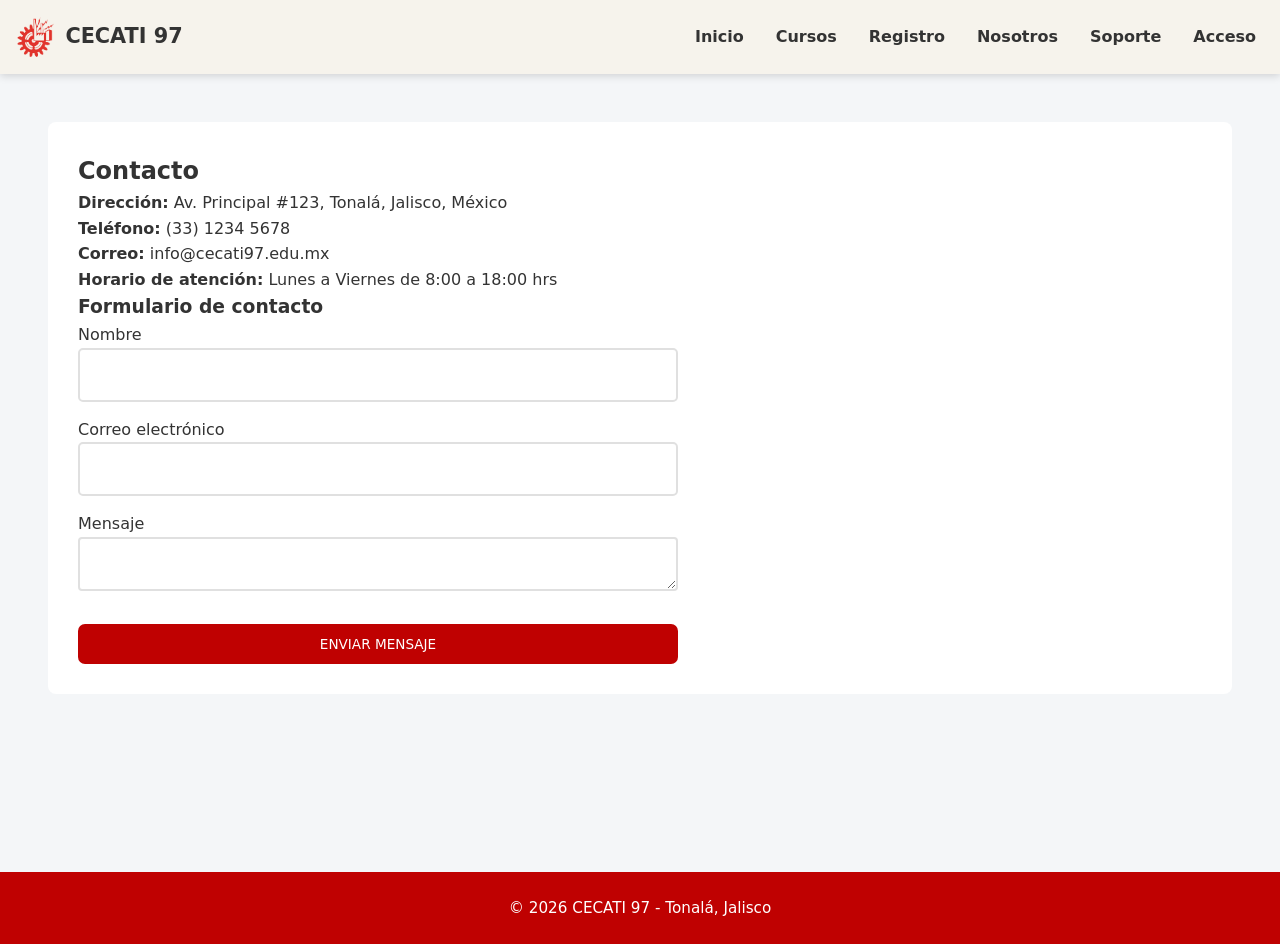
<file: contacto.html>
<!doctype html>
<html lang="es">
<head>
    <meta charset="UTF-8">
    <meta name="viewport" content="width=device-width, initial-scale=1.0">
    <title>CECATI 97 - Contacto</title>
    <link rel="stylesheet" href="css/estilos.css">
</head>
<body>
    <header>
        <div class="nav-container">
            <div class="nav-logo">
                <img src="imagenes/logo-cecati.png" alt="CECATI 97 logo">
                <span>CECATI 97</span>
            </div>
            <nav>
                <ul class="nav-links">
                    <li><a href="index.html">Inicio</a></li>
                    <li><a href="cursos.html">Cursos</a></li>
                    <li><a href="registro.html">Registro</a></li>
                    <li><a href="nosotros.html">Nosotros</a></li>
                    <li class="dropdown">
                        <a href="#">Soporte</a>
                        <div class="dropdown-content">
                            <a href="preguntas-frecuentes.html">Preguntas frecuentes</a>
                            <a href="contacto.html">Contacto</a>
                        </div>
                    </li>
                    <li><a href="login.html">Acceso</a></li>
                </ul>
            </nav>
        </div>
    </header>

    <main>
        <section style="background-color: white; padding: 30px; border-radius: 8px;">
            <h2>Contacto</h2>
            <p><strong>Dirección:</strong> Av. Principal #123, Tonalá, Jalisco, México</p>
            <p><strong>Teléfono:</strong> (33) 1234 5678</p>
            <p><strong>Correo:</strong> info@cecati97.edu.mx</p>
            <p><strong>Horario de atención:</strong> Lunes a Viernes de 8:00 a 18:00 hrs</p>

            <h3>Formulario de contacto</h3>
            <form id="form-contacto" style="max-width: 600px;">
                <div class="grupo-formulario">
                    <label for="contacto-nombre">Nombre</label>
                    <input type="text" id="contacto-nombre" name="nombre" required>
                </div>
                <div class="grupo-formulario">
                    <label for="contacto-email">Correo electrónico</label>
                    <input type="email" id="contacto-email" name="email" required>
                </div>
                <div class="grupo-formulario">
                    <label for="contacto-mensaje">Mensaje</label>
                    <textarea id="contacto-mensaje" name="mensaje" rows="5" style="width:100%; padding:10px; border:2px solid #e0e0e0; border-radius:4px;" required></textarea>
                </div>
                <button type="submit" class="btn">ENVIAR MENSAJE</button>
            </form>
        </section>
    </main>

    <footer>
        <p>© 2026 CECATI 97 - Tonalá, Jalisco</p>
    </footer>

    <script>
        // Manejo básico del formulario de contacto (solo simulación)
        document.getElementById('form-contacto')?.addEventListener('submit', function(e) {
            e.preventDefault();
            alert('Mensaje enviado. Nos pondremos en contacto pronto.');
            this.reset();
        });
    </script>
</body>
</html>
</file>
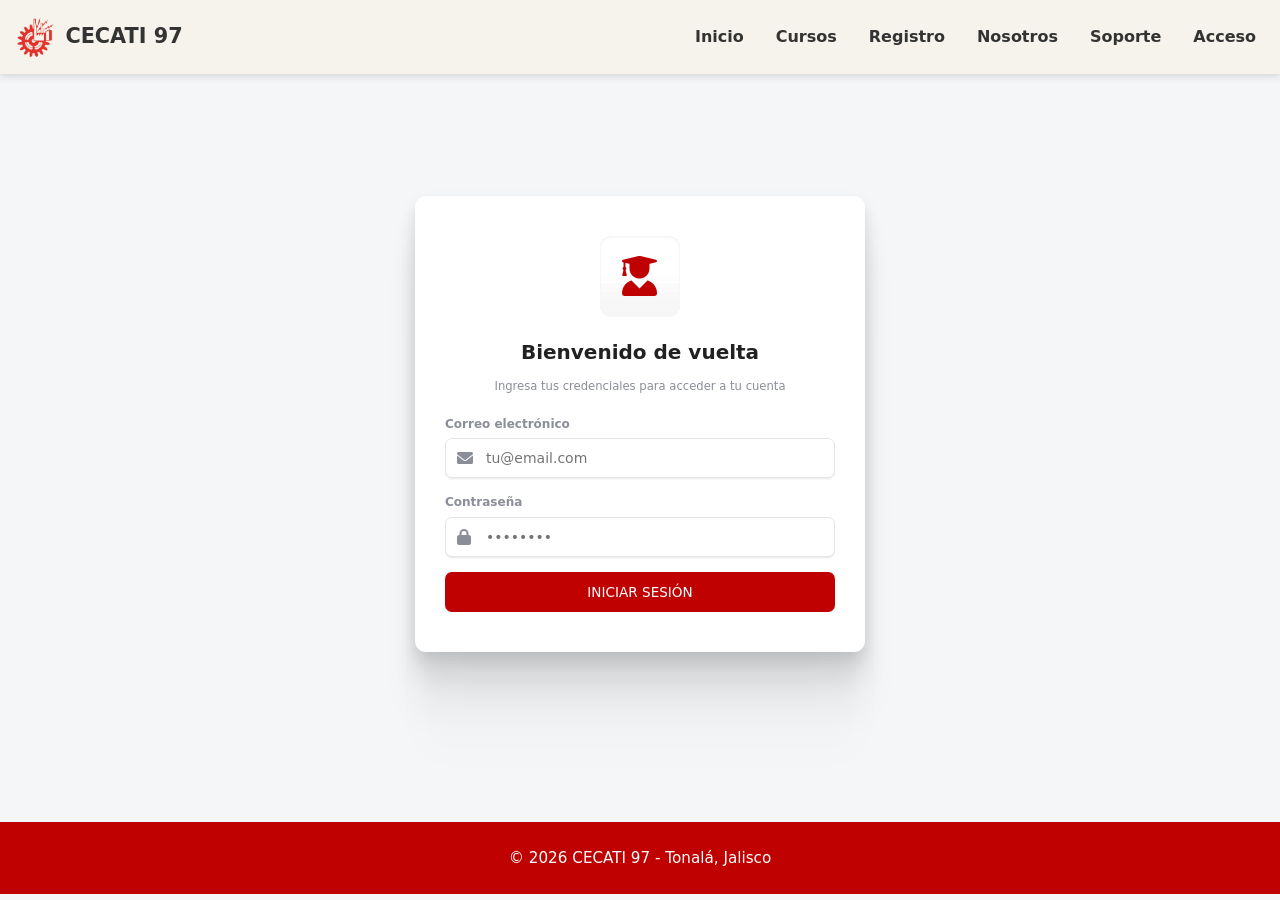
<file: login.html>
<!DOCTYPE html>
<html lang="es">
<head>
    <meta charset="UTF-8">
    <meta name="viewport" content="width=device-width, initial-scale=1.0">
    <title>CECATI 97 - Iniciar Sesión</title>
    <link rel="stylesheet" href="css/estilos.css">
    <link rel="stylesheet" href="https://cdnjs.cloudflare.com/ajax/libs/font-awesome/6.0.0-beta3/css/all.min.css">
    <link href="https://fonts.googleapis.com/css2?family=Inter:wght@400;600;700&display=swap" rel="stylesheet">
</head>
<body>
    <header>
        <div class="nav-container">
            <div class="nav-logo">
                <img src="imagenes/logo-cecati.png" alt="CECATI 97 logo">
                <span>CECATI 97</span>
            </div>
            <nav>
                <ul class="nav-links">
                    <li><a href="index.html">Inicio</a></li>
                    <li><a href="cursos.html">Cursos</a></li>
                    <li><a href="registro.html">Registro</a></li>
                    <li><a href="nosotros.html">Nosotros</a></li>
                    <li class="dropdown">
                        <a href="#">Soporte</i></a>
                        <div class="dropdown-content">
                            <a href="preguntas-frecuentes.html">Preguntas Frecuentes</a>
                            <a href="contacto.html">Contacto</a>
                        </div>
                    </li>
                    <li><a href="login.html">Acceso</a></li>
                </ul>
            </nav>
        </div>
    </header>

    <main class="login-main">
        <div class="login-card">
            <!-- Logo contenedor -->
            <div class="login-logo">
                <i class="fas fa-user-graduate" style="font-size: 40px; color: #bf0101;"></i>
            </div>

            <!-- Título y subtítulo -->
            <div class="login-header">
                <p class="login-title">Bienvenido de vuelta</p>
                <span class="login-subtitle">Ingresa tus credenciales para acceder a tu cuenta</span>
            </div>

            <!-- Formulario de login -->
            <form id="login-form" class="login-form">
                <!-- Campo email -->
                <div class="grupo-formulario login-field">
                    <label class="login-label" for="email">Correo electrónico</label>
                    <div class="login-input-wrapper">
                        <i class="fas fa-envelope login-icon"></i>
                        <input type="email" id="email" name="email" class="login-input" placeholder="tu@email.com" required>
                    </div>
                </div>

                <!-- Campo contraseña -->
                <div class="grupo-formulario login-field">
                    <label class="login-label" for="password">Contraseña</label>
                    <div class="login-input-wrapper">
                        <i class="fas fa-lock login-icon"></i>
                        <input type="password" id="password" name="password" class="login-input" placeholder="••••••••" required>
                    </div>
                </div>

                <!-- Botón de inicio de sesión -->
                <button type="submit" class="btn">Iniciar sesión</button>
            </form>
        </div>
    </main>

    <footer>
        <p>© 2026 CECATI 97 - Tonalá, Jalisco</p>
    </footer>

    <script>
        document.getElementById('login-form')?.addEventListener('submit', function(e) {
            e.preventDefault();
            alert('Inicio de sesión exitoso (simulación).');
        });
    </script>
</body>
</html>
</file>
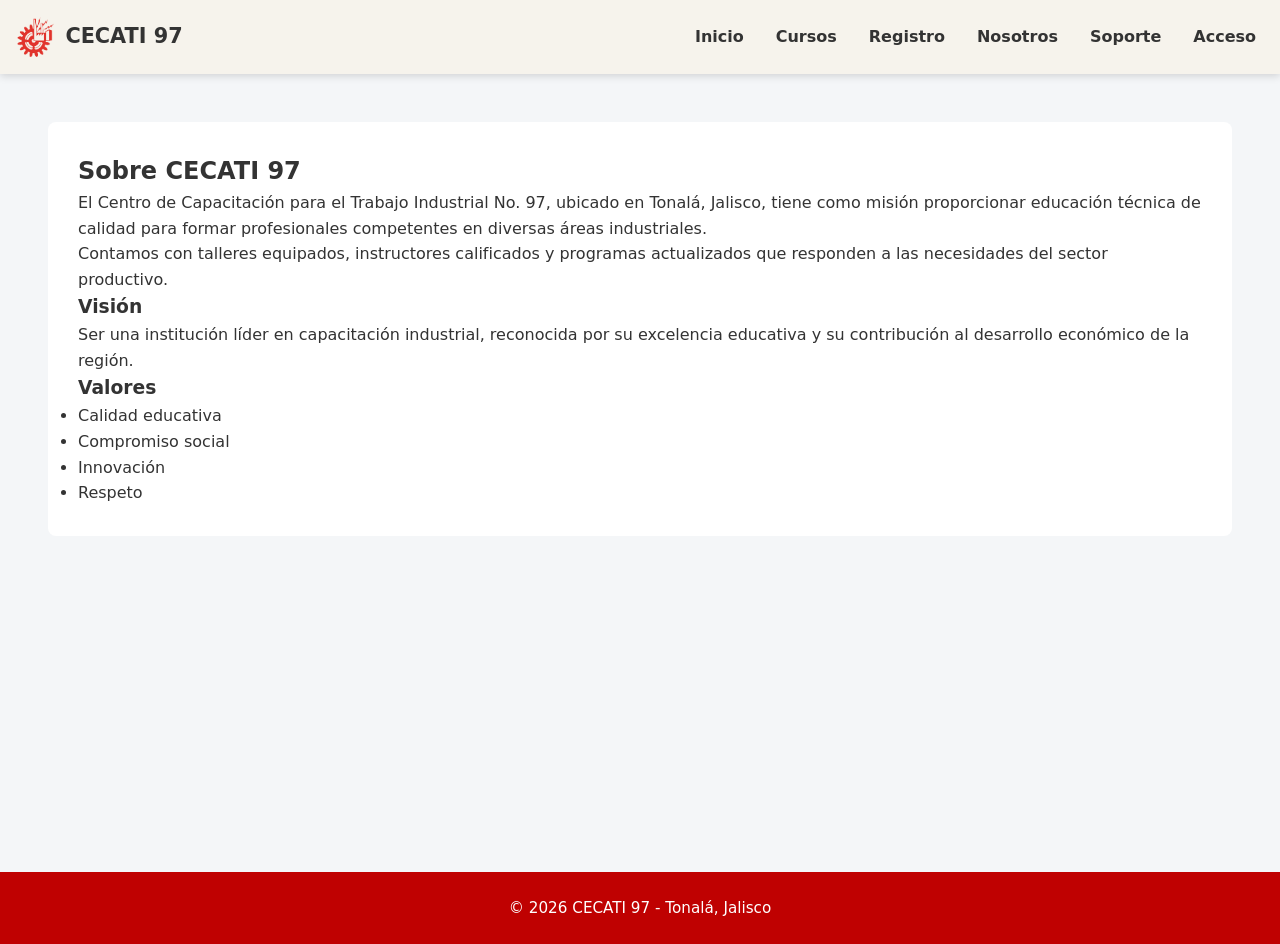
<file: nosotros.html>
<!doctype html>
<html lang="es">
<head>
    <meta charset="UTF-8">
    <meta name="viewport" content="width=device-width, initial-scale=1.0">
    <title>CECATI 97 - Nosotros</title>
    <link rel="stylesheet" href="css/estilos.css">
</head>
<body>
    <header>
        <div class="nav-container">
            <div class="nav-logo">
                <img src="imagenes/logo-cecati.png" alt="CECATI 97 logo">
                <span>CECATI 97</span>
            </div>
            <nav>
                <ul class="nav-links">
                    <li><a href="index.html">Inicio</a></li>
                    <li><a href="cursos.html">Cursos</a></li>
                    <li><a href="registro.html">Registro</a></li>
                    <li><a href="nosotros.html">Nosotros</a></li>
                    <li class="dropdown">
                        <a href="#">Soporte</a>
                        <div class="dropdown-content">
                            <a href="preguntas-frecuentes.html">Preguntas frecuentes</a>
                            <a href="contacto.html">Contacto</a>
                        </div>
                    </li>
                    <li><a href="login.html">Acceso</a></li>
                </ul>
            </nav>
        </div>
    </header>

    <main>
        <section style="background-color: white; padding: 30px; border-radius: 8px;">
            <h2>Sobre CECATI 97</h2>
            <p>El Centro de Capacitación para el Trabajo Industrial No. 97, ubicado en Tonalá, Jalisco, tiene como misión proporcionar educación técnica de calidad para formar profesionales competentes en diversas áreas industriales.</p>
            <p>Contamos con talleres equipados, instructores calificados y programas actualizados que responden a las necesidades del sector productivo.</p>
            <h3>Visión</h3>
            <p>Ser una institución líder en capacitación industrial, reconocida por su excelencia educativa y su contribución al desarrollo económico de la región.</p>
            <h3>Valores</h3>
            <ul>
                <li>Calidad educativa</li>
                <li>Compromiso social</li>
                <li>Innovación</li>
                <li>Respeto</li>
            </ul>
        </section>
    </main>

    <footer>
        <p>© 2026 CECATI 97 - Tonalá, Jalisco</p>
    </footer>
</body>
</html>
</file>
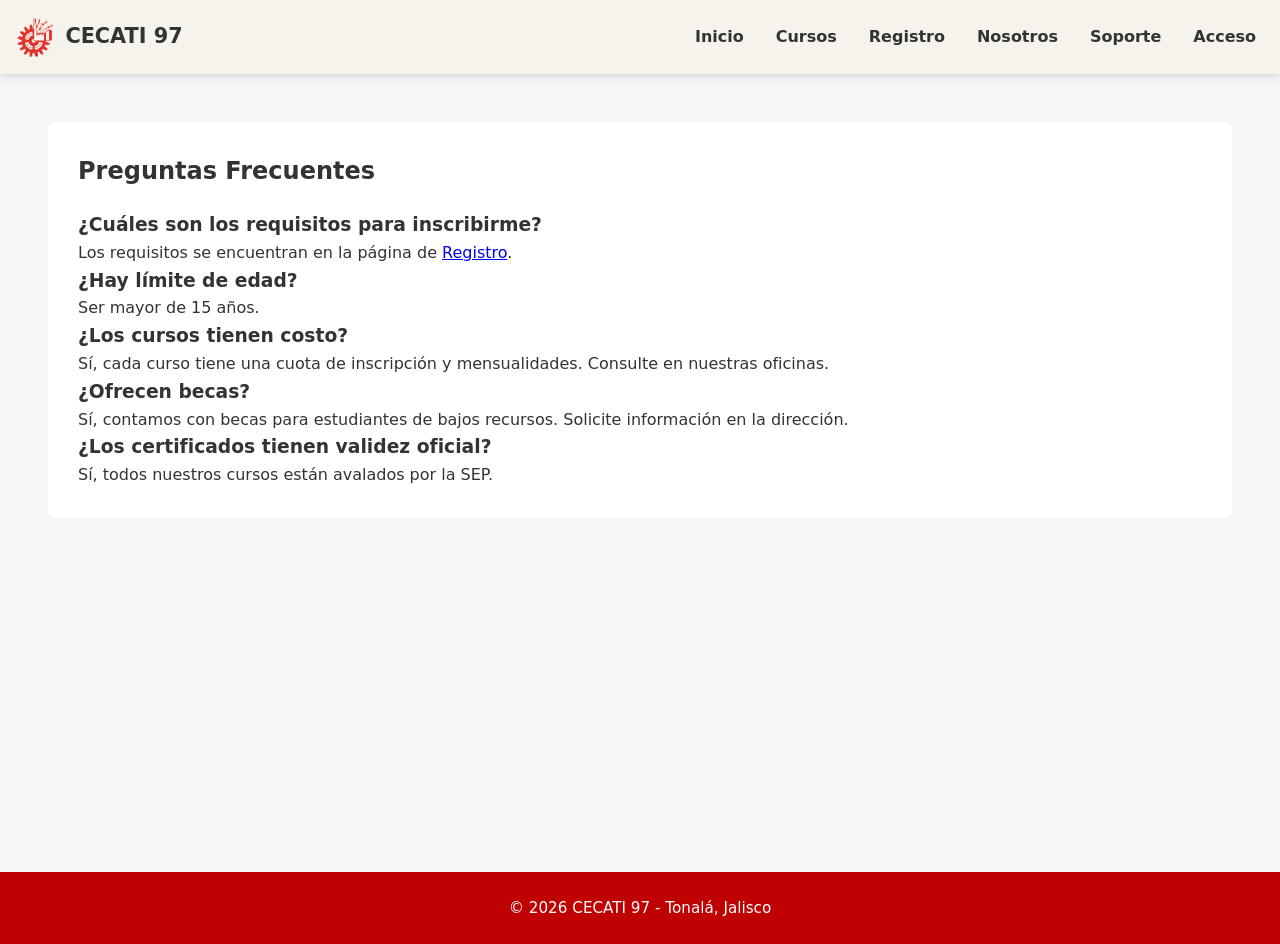
<file: preguntas-frecuentes.html>
<!doctype html>
<html lang="es">
<head>
    <meta charset="UTF-8">
    <meta name="viewport" content="width=device-width, initial-scale=1.0">
    <title>CECATI 97 - Preguntas Frecuentes</title>
    <link rel="stylesheet" href="css/estilos.css">
</head>
<body>
    <header>
        <div class="nav-container">
            <div class="nav-logo">
                <img src="imagenes/logo-cecati.png" alt="CECATI 97 logo">
                <span>CECATI 97</span>
            </div>
            <nav>
                <ul class="nav-links">
                    <li><a href="index.html">Inicio</a></li>
                    <li><a href="cursos.html">Cursos</a></li>
                    <li><a href="registro.html">Registro</a></li>
                    <li><a href="nosotros.html">Nosotros</a></li>
                    <li class="dropdown">
                        <a href="#">Soporte</a>
                        <div class="dropdown-content">
                            <a href="preguntas-frecuentes.html">Preguntas frecuentes</a>
                            <a href="contacto.html">Contacto</a>
                        </div>
                    </li>
                    <li><a href="login.html">Acceso</a></li>
                </ul>
            </nav>
        </div>
    </header>

    <main>
        <section style="background-color: white; padding: 30px; border-radius: 8px;">
            <h2>Preguntas Frecuentes</h2>
            <div style="margin-top: 20px;">
                <h3>¿Cuáles son los requisitos para inscribirme?</h3>
                <p>Los requisitos se encuentran en la página de <a href="registro.html">Registro</a>.</p>

                <h3>¿Hay límite de edad?</h3>
                <p>Ser mayor de 15 años.</p>

                <h3>¿Los cursos tienen costo?</h3>
                <p>Sí, cada curso tiene una cuota de inscripción y mensualidades. Consulte en nuestras oficinas.</p>

                <h3>¿Ofrecen becas?</h3>
                <p>Sí, contamos con becas para estudiantes de bajos recursos. Solicite información en la dirección.</p>

                <h3>¿Los certificados tienen validez oficial?</h3>
                <p>Sí, todos nuestros cursos están avalados por la SEP.</p>
            </div>
        </section>
    </main>

    <footer>
        <p>© 2026 CECATI 97 - Tonalá, Jalisco</p>
    </footer>
</body>
</html>
</file>
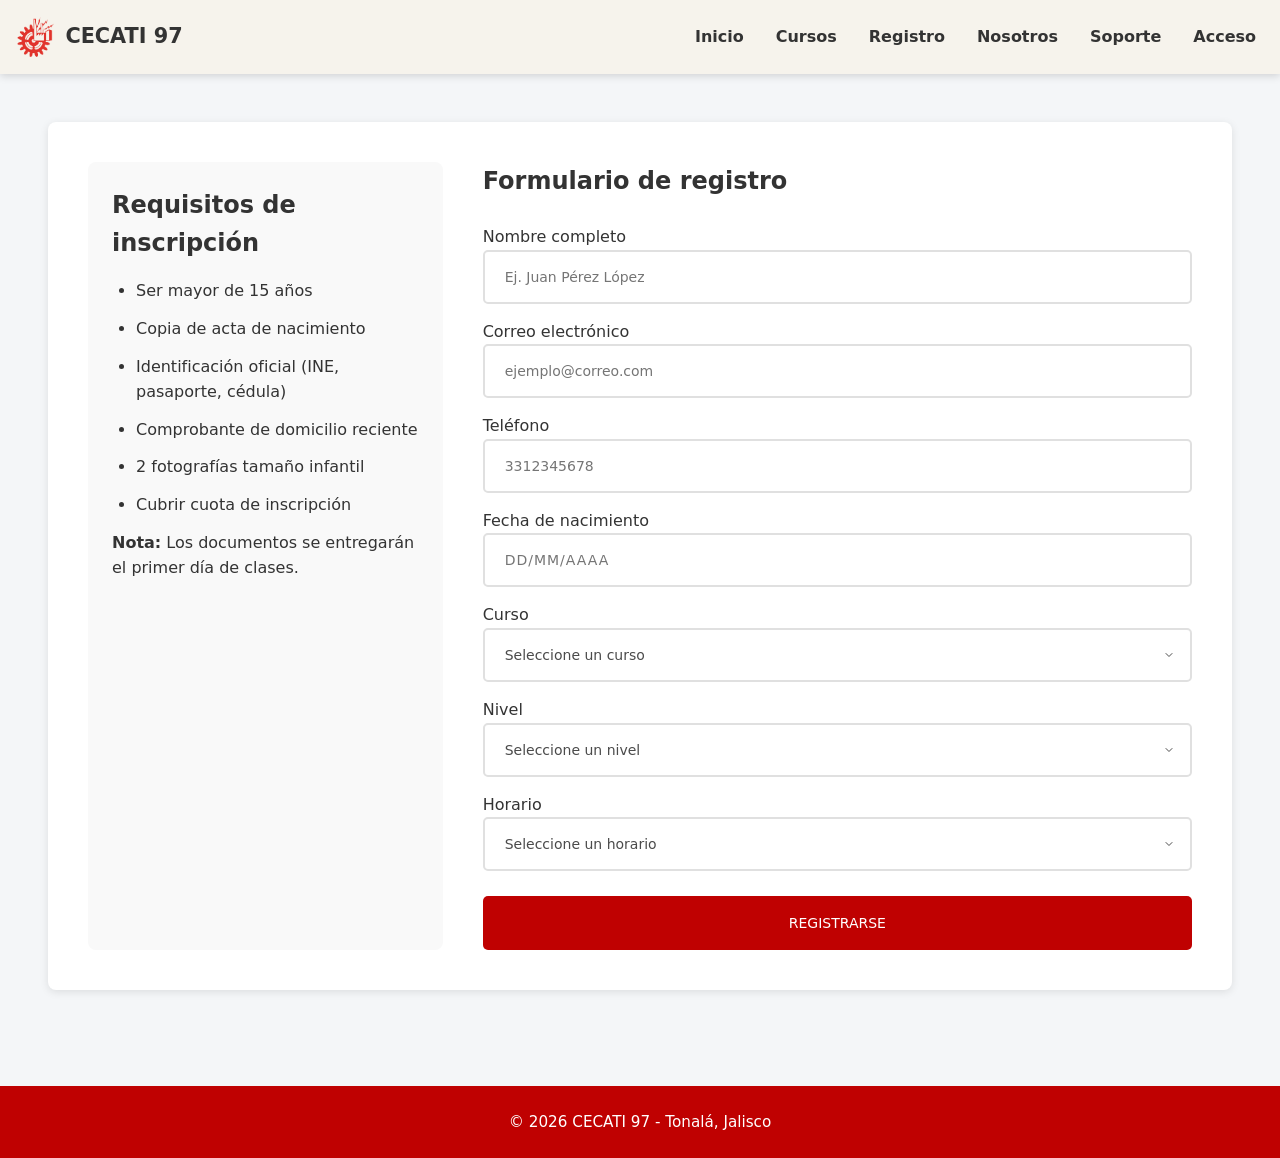
<file: registro.html>
<!doctype html>
<html lang="es">
<head>
    <meta charset="UTF-8">
    <meta name="viewport" content="width=device-width, initial-scale=1.0">
    <title>CECATI 97 - Registro</title>
    <link rel="stylesheet" href="css/estilos.css">
</head>
<body>
    <header>
        <div class="nav-container">
            <div class="nav-logo">
                <img src="imagenes/logo-cecati.png" alt="CECATI 97 logo">
                <span>CECATI 97</span>
            </div>
            <nav>
                <ul class="nav-links">
                    <li><a href="index.html">Inicio</a></li>
                    <li><a href="cursos.html">Cursos</a></li>
                    <li><a href="registro.html">Registro</a></li>
                    <li><a href="nosotros.html">Nosotros</a></li>
                    <li class="dropdown">
                        <a href="#">Soporte</a>
                        <div class="dropdown-content">
                            <a href="preguntas-frecuentes.html">Preguntas frecuentes</a>
                            <a href="contacto.html">Contacto</a>
                        </div>
                    </li>
                    <li><a href="login.html">Acceso</a></li>
                </ul>
            </nav>
        </div>
    </header>

    <main>
        <div class="registro-contenedor">
            <section class="requisitos">
                <h2>Requisitos de inscripción</h2>
                <ul>
                    <li>Ser mayor de 15 años</li>
                    <li>Copia de acta de nacimiento</li>
                    <li>Identificación oficial (INE, pasaporte, cédula)</li>
                    <li>Comprobante de domicilio reciente</li>
                    <li>2 fotografías tamaño infantil</li>
                    <li>Cubrir cuota de inscripción</li>
                </ul>
                <p><strong>Nota:</strong> Los documentos se entregarán el primer día de clases.</p>
            </section>

            <section class="formulario-registro">
                <h2>Formulario de registro</h2>
                <form id="form-registro" class="formulario-curso" novalidate>
                    <fieldset>
                        <div class="grupo-formulario">
                            <label for="nombre">Nombre completo</label>
                            <input type="text" id="nombre" name="nombre" required
                                   placeholder="Ej. Juan Pérez López"
                                   data-patron="^[a-zA-ZáéíóúÁÉÍÓÚñÑ\s]+$"
                                   data-mensaje-validacion="El nombre solo debe contener letras y espacios">
                        </div>

                        <div class="grupo-formulario">
                            <label for="email">Correo electrónico</label>
                            <input type="email" id="email" name="email" required
                                   placeholder="ejemplo@correo.com"
                                   data-patron="^[^\s@]+@[^\s@]+\.[^\s@]+$"
                                   data-mensaje-validacion="Ingrese un correo electrónico válido">
                        </div>

                        <div class="grupo-formulario">
                            <label for="telefono">Teléfono</label>
                            <input type="tel" id="telefono" name="telefono" required
                                   placeholder="3312345678"
                                   data-patron="^\d{10}$"
                                   data-mensaje-validacion="Ingrese 10 dígitos sin espacios ni guiones">
                        </div>

                        <div class="grupo-formulario">
                            <label for="fecha_nacimiento">Fecha de nacimiento</label>
                            <input type="text" id="fecha_nacimiento" name="fecha_nacimiento" required
                                   placeholder="DD/MM/AAAA"
                                   maxlength="10"
                                   pattern="\d{2}/\d{2}/\d{4}">
                        </div>
                    </fieldset>

                    <fieldset>
                        <div class="grupo-formulario">
                            <label for="curso">Curso</label>
                            <select id="curso" name="curso" required>
                                <option value="">Seleccione un curso</option>
                                <!-- Las opciones se agregarán con JavaScript -->
                            </select>
                        </div>

                        <div class="grupo-formulario">
                            <label for="nivel">Nivel</label>
                            <select id="nivel" name="nivel" required>
                                <option value="">Seleccione un nivel</option>
                                <option value="introduccion">Introducción (Sin experiencia)</option>
                                <option value="principiante">Principiante (Conocimientos básicos)</option>
                                <option value="avanzado">Avanzado (Experiencia previa)</option>
                            </select>
                        </div>

                        <div class="grupo-formulario">
                            <label for="horario">Horario</label>
                            <select id="horario" name="horario" required>
                                <option value="">Seleccione un horario</option>
                                <option value="matutino">Matutino (8:00 - 12:00 hrs)</option>
                                <option value="vespertino">Vespertino (14:00 - 18:00 hrs)</option>
                                <option value="sabatino">Sabatino (9:00 - 13:00 hrs)</option>
                            </select>
                        </div>
                    </fieldset>

                    <button type="submit" class="btn">Registrarse</button>
                </form>
            </section>
        </div>
    </main>

    <footer>
        <p>© 2026 CECATI 97 - Tonalá, Jalisco</p>
    </footer>

    <script src="js/script.js"></script>
    <script>
        // Pre-seleccionar curso si viene por URL (ej. desde cursos.html)
        document.addEventListener('DOMContentLoaded', function() {
            const urlParams = new URLSearchParams(window.location.search);
            const cursoParam = urlParams.get('curso');
            if (cursoParam) {
                const selectCurso = document.getElementById('curso');
                // Esperar a que las opciones se carguen (el script las agrega)
                setTimeout(() => {
                    for (let option of selectCurso.options) {
                        if (option.value === cursoParam) {
                            option.selected = true;
                            break;
                        }
                    }
                }, 100);
            }
        });
    </script>
</body>
</html>
</file>
<file: css/estilos.css>
/* ===== estilos.css ===== */
/* Reset y estilos base */
* {
    margin: 0;
    padding: 0;
    box-sizing: border-box;
    font-family: system-ui, -apple-system, BlinkMacSystemFont, "SF Pro Text", "Segoe UI", sans-serif;
}

html {
    font-size: 16px; /* Tamaño base para rem */
}

body {
    background-color: #f4f6f8;
    color: #333;
    line-height: 1.6;
    overflow-x: hidden; /* Evita scroll horizontal no deseado */
}

/* ===== HEADER / NAVEGACIÓN ===== */
/* Header con fondo beige claro y efecto sticky */
header {
    background-color: #f6f3ec; /* Color solicitado: beige claro */
    padding: 0 1rem;
    position: sticky;
    top: 0;
    z-index: 1000;
    box-shadow: 0 2px 8px rgba(0, 0, 0, 0.15);
}

/* Contenedor flex para alinear logo y menú */
.nav-container {
    display: flex;
    justify-content: space-between;
    align-items: center;
    max-width: 1400px;
    margin: 0 auto;
    flex-wrap: wrap;
}

/* Logo: imagen + texto, alineados verticalmente */
.nav-logo {
    display: flex;
    align-items: center;
    color: #333; /* Texto negro */
    font-weight: bold;
    font-size: 1.3rem;
    padding: 0.5rem 0;
}

.nav-logo img {
    height: 40px;
    width: auto;
    margin-right: 0.5rem;
    border-radius: 4px;
}

/* Menú de navegación principal */
nav {
    display: flex;
}

.nav-links {
    display: flex;
    flex-wrap: wrap;
    list-style: none;
    padding: 0.5rem 0;
}

.nav-links li {
    margin: 0.5rem 0 0.5rem 1rem;
    position: relative;
}

.nav-links a {
    color: #333; /* Texto negro */
    text-decoration: none;
    font-weight: bold;
    padding: 0.5rem;
    transition: color 0.3s ease;
    display: block;
    font-size: 1rem;
}

.nav-links a:hover {
    color: #bf0101; /* Rojo al hacer hover */
}

/* Menú desplegable (dropdown) para "Soporte" */
.nav-links li.dropdown {
    position: relative;
}

.nav-links .dropdown-content {
    display: none;
    position: absolute;
    top: 100%;
    right: 0; /* Alineado a la derecha */
    background-color: #f6f3ec; /* Mismo fondo que header */
    min-width: 200px;
    box-shadow: 0 8px 16px rgba(0,0,0,0.2);
    z-index: 1000;
    border-radius: 4px;
    padding: 0.5rem 0;
}

.nav-links .dropdown-content a {
    padding: 0.75rem 1rem;
    white-space: nowrap;
    color: #333;
}

.nav-links .dropdown-content a:hover {
    background-color: #e0dcd0; /* Tono más oscuro */
    color: #bf0101;
}

.nav-links li.dropdown:hover .dropdown-content {
    display: block; /* Aparece al hacer hover */
}

/* ===== CONTENIDO PRINCIPAL ===== */
main {
    padding: clamp(1.5rem, 5vw, 3rem);
    max-width: 1400px;
    margin: 0 auto;
    width: 100%;
    min-height: calc(100vh - 150px); /* Altura mínima para que el footer no suba */
}

/* ===== BOTONES GLOBALES - TODOS ANCHO COMPLETO ===== */
.btn {
    display: flex;
    align-items: center;
    justify-content: center;
    width: 100%;
    background-color: #bf0101;
    color: white;
    padding: 0 1.5rem;
    border-radius: 7px;
    text-decoration: none;
    font-weight: 500;
    transition: background-color 0.2s ease;
    border: none;
    cursor: pointer;
    font-size: .85rem;
    text-align: center;
    box-sizing: border-box;
    height: 40px;
    text-transform: uppercase;
    margin-top: 10px;
}

.btn:hover {
    background-color: #8f0101;
}

/* Botones en línea (para casos excepcionales donde no quieras ancho completo) */
.btn-inline {
    display: inline-flex;
    width: auto;
    min-width: 120px;  /* Ancho mínimo opcional */
}

/* Botones dentro de hero section (en fila) */
.hero-buttons {
    display: flex;
    gap: 1rem;
    justify-content: center;
    flex-wrap: wrap;
}

.hero-buttons .btn {
    width: auto;           /* Para que no ocupen todo el ancho en el hero */
    min-width: 150px;
}

/* Botones dentro de tarjetas de curso */
.curso-card .btn {
    margin: 1rem 0 0 0;
}

/* Botones de formulario (ya tienen ancho completo por .btn) */
.formulario-registro .btn,
.grupo-formulario button[type="submit"],
.login-button.btn {        /* Si login-button también usa .btn */
    width: 100%;
}

/* ===== BOTONES COMPACTOS ===== */
.btn-compact {
    width: 30%;              /* Ancho automático según contenido */
    min-width: 120px;         /* Ancho mínimo para consistencia */
    max-width: 200px;         /* Ancho máximo para controlar tamaño */
    display: inline-flex;     /* Mantiene alineación vertical y se comporta como inline */
    margin: 5px 0 5px 0;       /* Margen inferior para separación */
    padding: 0 1.2rem;        /* Padding horizontal un poco menor si quieres más compacto */
}

/* Botón gris específico */
.btn-gray {
    background-color: lightgray;
    color: black;
}

.btn-gray:hover {
    background-color: #a0a0a0;   /* Gris más oscuro al hover */
    color: black;
}

/* Contenedor para alinear los botones a la izquierda */
.buttons-left {
    display: flex;
    flex-direction: column;
    align-items: flex-start;    /* Alinea los botones a la izquierda */
    gap: 1px;                  /* Espacio entre botones */
    width: 100%;
}

/* ===== HERO BANNER FULL WIDTH CON IMAGEN DE FONDO ===== */
.hero {
    position: relative;
    width: 100%;
    min-height: 500px; /* Altura mínima, se ajusta en móviles */
    background-image: url('https://picsum.photos/1600/900?random=hero'); /* Imagen de fondo */
    background-size: cover;
    background-position: center;
    background-repeat: no-repeat;
    display: flex;
    align-items: center;
    justify-content: center;
    text-align: center;
    color: white;
    margin-bottom: 2rem; /* Espacio antes del main */
}

/* Capa oscura semitransparente para mejorar legibilidad del texto */
.hero::before {
    content: '';
    position: absolute;
    top: 0;
    left: 0;
    width: 100%;
    height: 100%;
    background-color: rgba(0, 0, 0, 0.5); /* Ajusta la opacidad si lo deseas */
    z-index: 1;
}

/* Contenido del hero, por encima de la capa oscura */
.hero-content {
    position: relative;
    z-index: 2;
    max-width: 800px; /* Limita el ancho del texto en pantallas grandes */
    padding: 2rem;
}

.hero-content h1 {
    font-size: 3rem;
    margin-bottom: 1rem;
    text-shadow: 2px 2px 4px rgba(0,0,0,0.5);
    color: white; /* Asegura que sea blanco */
}

.hero-content p {
    font-size: 1.2rem;
    margin-bottom: 2rem;
    text-shadow: 1px 1px 2px rgba(0,0,0,0.5);
    color: white;
}

/* ===== FEATURES (Características) ===== */
.features {
    margin-bottom: 3rem;
    text-align: center;
}

.features h2 {
    font-size: 2rem;
    color: #333;
    margin-bottom: 2rem;
}

.features-grid {
    display: grid;
    grid-template-columns: repeat(auto-fit, minmax(250px, 1fr));
    gap: 2rem;
}

.feature-card {
    background-color: white;
    padding: 2rem 1.5rem;
    border-radius: 8px;
    box-shadow: 0 2px 8px rgba(0,0,0,0.1);
    transition: transform 0.2s ease;
}

.feature-card:hover {
    transform: translateY(-5px);
}

.feature-icon {
    font-size: 3rem;
    color: #bf0101; /* Rojo para íconos */
    margin-bottom: 1rem;
}

.feature-card h3 {
    margin-bottom: 0.5rem;
    color: #333;
}

.feature-card p {
    color: #666;
}

/* ===== CURSOS DESTACADOS ===== */
.featured-courses {
    margin-bottom: 3rem;
}

.featured-courses h2 {
    font-size: 2rem;
    color: #333;
    margin-bottom: 2rem;
    text-align: center;
}

/* Grid de tarjetas (reutilizado de cursos.html) */
.cursos-grid {
    display: grid;
    grid-template-columns: repeat(auto-fit, minmax(280px, 1fr));
    gap: 2rem;
    margin-bottom: 2rem;
}

.curso-card {
    background-color: white;
    padding: 1.5rem;
    border-radius: 8px;
    box-shadow: 0 2px 8px rgba(0,0,0,0.1);
    transition: transform 0.2s ease;
    display: flex;
    flex-direction: column;
}

.curso-card:hover {
    transform: translateY(-5px);
}

.curso-card img {
    width: 100%;
    height: 200px;
    object-fit: cover;
    border-radius: 6px;
    margin-bottom: 1rem;
}

.curso-card h3 {
    margin-bottom: 0.5rem;
    color: #333;
    font-size: 1.3rem;
}

.curso-card p {
    color: #666;
    margin-bottom: 1rem;
    flex: 1;
}

.centered-link {
    text-align: center;
    margin-top: 1rem;
}

/* ===== TESTIMONIOS ===== */
.testimonials {
    margin-bottom: 3rem;
}

.testimonials h2 {
    font-size: 2rem;
    color: #333;
    margin-bottom: 2rem;
    text-align: center;
}

.testimonials-grid {
    display: grid;
    grid-template-columns: repeat(auto-fit, minmax(280px, 1fr));
    gap: 2rem;
}

.testimonial-card {
    background-color: white;
    padding: 2rem;
    border-radius: 8px;
    box-shadow: 0 2px 8px rgba(0,0,0,0.1);
    text-align: center;
}

.testimonial-img {
    width: 80px;
    height: 80px;
    border-radius: 50%;
    object-fit: cover;
    margin-bottom: 1rem;
    border: 3px solid #bf0101; /* Borde rojo */
}

.testimonial-text {
    font-style: italic;
    margin-bottom: 1rem;
    color: #555;
}

.testimonial-author {
    font-weight: bold;
    color: #bf0101;
}

/* ===== CALL TO ACTION (CTA) ===== */
.cta {
    background-color: #bf0101; /* Fondo rojo */
    color: white;
    text-align: center;
    padding: 3rem 2rem;
    border-radius: 8px;
    margin-bottom: 2rem;
}

.cta h2 {
    font-size: 2rem;
    margin-bottom: 1rem;
    color: white;
}

.cta p {
    font-size: 1.2rem;
    margin-bottom: 2rem;
    opacity: 0.9;
}

.cta .btn {
    background-color: white; /* Botón blanco sobre fondo rojo */
    color: #bf0101;
}

.cta .btn:hover {
    background-color: #f0f0f0;
}

/* ===== PÁGINA DE REGISTRO (sin cambios funcionales) ===== */

fieldset {
    border: none; /* quitar el borde a las secciones dentro del registro*/
    padding: 0;
    margin: 0;
}

.registro-contenedor {
    display: grid;
    grid-template-columns: 1fr 2fr;
    gap: clamp(1.5rem, 4vw, 2.5rem);
    background-color: white;
    padding: clamp(1.5rem, 4vw, 2.5rem);
    border-radius: 8px;
    box-shadow: 0 2px 8px rgba(0,0,0,0.1);
}

.requisitos {
    background-color: #f9f9f9;
    padding: 1.5rem;
    border-radius: 8px;
}

.requisitos h2 {
    color: #333;
    margin-bottom: 1rem;
    font-size: 1.5rem;
}

.requisitos ul {
    list-style: disc;
    padding-left: 1.5rem;
}

.requisitos li {
    margin-bottom: 0.75rem;
}

/* ===== FORMULARIO DE REGISTRO (NUEVO ESTILO) ===== */
.grupo-formulario input,
.grupo-formulario select,
.grupo-formulario textarea {
    width: 100%;
    height: 54px;                     /* Altura aumentada */
    border-radius: 5px;               /* Bordes redondeados */
    background: white;
    margin-bottom: 15px;               /* Espacio inferior */
    border: 2px solid #e0e0e0;         /* Borde gris claro de 2px */
    padding: 0 20px;                   /* Padding horizontal, sin padding vertical */
    font-weight: 300;                  /* Fuente más ligera */
    font-size: 14px;
    color: #4B4B4B;
    box-sizing: border-box;            /* Asegura que el padding no desborde */
    transition: transform 0.2s ease, box-shadow 0.2s ease; /* Para el hover */
}

/* Hover en los campos */
.grupo-formulario input:hover,
.grupo-formulario select:hover,
.grupo-formulario textarea:hover {
    transform: scale(1.009);            /* Efecto de escala */
    box-shadow: 0px 0px 3px 0px #212529; /* Sombra oscura */
}

/* Estilo para selects (manteniendo la flecha personalizada) */
.grupo-formulario select {
    appearance: none;
    -webkit-appearance: none;
    -moz-appearance: none;
    background-image: url("data:image/svg+xml;charset=UTF-8,%3csvg xmlns='http://www.w3.org/2000/svg' viewBox='0 0 24 24' fill='none' stroke='%234B4B4B' stroke-width='2' stroke-linecap='round' stroke-linejoin='round'%3e%3cpolyline points='6 9 12 15 18 9'%3e%3c/polyline%3e%3c/svg%3e");
    background-repeat: no-repeat;
    background-position: right 15px center;
    background-size: 12px;
    padding-right: 40px;               /* Espacio para la flecha */
}

/* Botón de envío con nuevo estilo (rojo, sin bordes, texto blanco) */
.grupo-formulario button[type="submit"],
.formulario-registro .btn,
.btn-submit {                          /* Por si usas alguna clase adicional */
    width: 100%;
    height: 54px;
    font-size: 14px;
    color: white;
    background: #bf0101;                /* Rojo solicitado */
    border-radius: 5px;
    border: none;
    font-weight: 500;
    text-transform: uppercase;
    cursor: pointer;
    transition: transform 0.2s ease, box-shadow 0.2s ease;
    margin-top: 10px;                   /* Espacio superior */
}

.grupo-formulario button[type="submit"]:hover,
.formulario-registro .btn:hover {
    transform: scale(1.009);
    box-shadow: 0px 0px 3px 0px #212529;
}

/* Ajustes para el campo de fecha con placeholder (mantiene el formato) */
input[type="text"][placeholder="DD/MM/AAAA"] {
    letter-spacing: 1px;
}

.formulario-registro h2 {
    color: #333;
    margin-bottom: 1.5rem;   /* Aumenta este valor si es necesario */
    font-size: 1.5rem;
}

/* ===== MENSAJES DE ERROR (sin cambios) ===== */
.error-campo {
    border: 2px solid #dc3545 !important; /* Añadimos borde rojo para error, sobrescribe border:none */
}

.mensaje-error {
    color: #dc3545;
    font-size: 0.85rem;
    margin-top: -10px;                   /* Ajuste para compensar el margin-bottom del input */
    margin-bottom: 10px;
    animation: aparecer 0.3s ease;
}

.error-formulario {
    background-color: #f8d7da;
    color: #721c24;
    padding: 0.75rem;
    border-radius: 5px;
    margin-bottom: 1.5rem;
    border: 1px solid #f5c6cb;
    animation: aparecer 0.3s ease;
}

/* ===== OVERLAY DE ÉXITO (registro completado) ===== */
.overlay-exito {
    position: absolute;
    top: 0;
    left: 0;
    width: 100%;
    height: 100%;
    background-color: rgba(0, 0, 0, 0.8);
    display: flex;
    justify-content: center;
    align-items: center;
    z-index: 1000;
    animation: aparecer 0.3s ease;
    border-radius: 8px;
}

.contenido-overlay {
    background-color: white;
    padding: 2rem;
    border-radius: 10px;
    text-align: center;
    max-width: 90%;
    width: 350px;
    box-shadow: 0 10px 30px rgba(0, 0, 0, 0.2);
}

.icono-exito {
    width: 60px;
    height: 60px;
    background-color: #28a745;
    color: white;
    border-radius: 50%;
    display: flex;
    justify-content: center;
    align-items: center;
    font-size: 2rem;
    margin: 0 auto 1.5rem;
}

.boton-overlay {
    background-color: #bf0101; /* Rojo */
    color: white;
    border: none;
    padding: 0.75rem 2rem;
    border-radius: 5px;
    font-size: 1rem;
    cursor: pointer;
    margin-top: 1.5rem;
    transition: background-color 0.2s ease;
    width: auto;
    display: inline-block;
}

.boton-overlay:hover {
    background-color: #8f0101;
}

/* ===== PÁGINA DE LOGIN ===== */
/* Contenedor principal que centra el formulario */
.login-main {
    display: flex;
    justify-content: center;
    align-items: center;
    min-height: calc(100vh - 200px);
    padding: 2rem;
}

/* Tarjeta del formulario de login */
.login-card {
    width: 100%;
    max-width: 450px;
    display: flex;
    flex-direction: column;
    align-items: center;
    justify-content: center;  /* Centra verticalmente el contenido DENTRO de la tarjeta */
    gap: 20px;
    padding: 40px 30px;
    background-color: #ffffff;
    box-shadow: 0px 106px 42px rgba(0, 0, 0, 0.01),
                0px 59px 36px rgba(0, 0, 0, 0.05),
                0px 26px 26px rgba(0, 0, 0, 0.09),
                0px 7px 15px rgba(0, 0, 0, 0.1);
    border-radius: 11px;
    margin: auto;
}

/* Contenedor del logo */
.login-logo {
    box-sizing: border-box;
    width: 80px;
    height: 80px;
    background: linear-gradient(180deg, rgba(248, 248, 248, 0) 50%, #F8F8F888 100%);
    border: 1px solid #F7F7F8;
    filter: drop-shadow(0px 0.5px 0.5px #EFEFEF) drop-shadow(0px 1px 0.5px rgba(239, 239, 239, 0.5));
    border-radius: 11px;
    display: flex;
    align-items: center;
    justify-content: center;
}

/* Contenedor de título y subtítulo */
.login-header {
    display: flex;
    flex-direction: column;
    align-items: center;
    justify-content: center;
    gap: 10px;
    width: 100%;
}

.login-title {
    margin: 0;
    font-size: 1.25rem;
    font-weight: 700;
    color: #212121;
}

.login-subtitle {
    font-size: 0.725rem;
    max-width: 80%;
    text-align: center;
    line-height: 1.1rem;
    color: #8B8E98;
}

/* Contenedor de cada campo (hereda de .grupo-formulario pero con estilos específicos) */
.login-field {
    width: 100%;
    position: relative;
    margin-bottom: 15px;
}

/* Wrapper para input + ícono */
.login-input-wrapper {
    position: relative;
    width: 100%;
    height: 40px;
}

/* Ícono dentro del input */
.login-icon {
    width: 20px;
    position: absolute;
    z-index: 2;
    left: 12px;
    top: 50%;
    transform: translateY(-50%);
    color: #8B8E98;
    pointer-events: none;  /* Evita que el ícono interfiera con clics */
    font-size: 16px;       /* Tamaño fijo para consistencia */
    line-height: 1;         /* Elimina espacio extra */
    display: flex;
    align-items: center;
    justify-content: center;
}

/* Etiqueta del campo */
.login-label {
    font-size: 0.75rem;
    color: #8B8E98;
    font-weight: 600;
    margin-bottom: 4px;
    display: block;
}

.login-form {
    width: 100%;
}

/* Estilo específico para inputs de login */
.grupo-formulario .login-input {  /* Especificidad aumentada */
    width: 100%;
    height: 40px;           /* Misma altura que el wrapper */
    padding: 0 0 0 40px;    /* Espacio para el ícono */
    border-radius: 7px;
    outline: none;
    border: 1px solid #e5e5e5;
    filter: drop-shadow(0px 1px 0px #efefef)
            drop-shadow(0px 1px 0.5px rgba(239, 239, 239, 0.5));
    transition: all 0.3s cubic-bezier(0.15, 0.83, 0.66, 1);
    font-family: inherit;
    box-sizing: border-box;
    line-height: normal;    /* Elimina line-height extra */
}

.login-input:focus {
    border: 1px solid transparent;
    box-shadow: 0px 0px 0px 2px #242424;
    background-color: transparent;
}

/* Separador */
.login-separator {
    width: 100%;
    display: flex;
    align-items: center;
    justify-content: center;
    gap: 30px;
    color: #8B8E98;
    font-size: 0.8rem;
    margin: 10px 0;
}

.login-separator-line {
    display: block;
    width: 100%;
    height: 1px;
    border: 0;
    background-color: #e8e8e8;
}

/* Enlace a registro */
.login-footer {
    font-size: 0.75rem;
    color: #8B8E98;
    text-align: center;
}

.login-footer a {
    color: #115DFC;
    text-decoration: none;
    font-weight: 600;
}

.login-footer a:hover {
    text-decoration: underline;
}

/* ===== ANIMACIONES ===== */
@keyframes aparecer {
    from {
        opacity: 0;
        transform: translateY(-10px);
    }
    to {
        opacity: 1;
        transform: translateY(0);
    }
}

/* ===== FOOTER ===== */
/* Pie de página con fondo rojo y texto blanco */
footer {
    background-color: #bf0101; /* Rojo */
    color: white;
    text-align: center;
    padding: 1.5rem;
    margin-top: 3rem;
    font-size: 0.95rem;
}

footer a {
    color: white;
    text-decoration: none;
    margin: 0 0.5rem;
    font-size: 1.2rem;
}

footer a:hover {
    opacity: 0.8;
}

/* ===== MEDIA QUERIES (Diseño responsivo) ===== */
/* Tablets y pantallas medianas */
@media (max-width: 992px) {
    .hero {
        grid-template-columns: 1fr; /* Una columna */
        text-align: center;
    }
    .hero-buttons {
        justify-content: center;
    }
    .registro-contenedor {
        grid-template-columns: 1fr;
        gap: 1.5rem;
    }
    .cursos-grid {
        grid-template-columns: repeat(auto-fit, minmax(250px, 1fr));
    }
}

/* Móviles grandes y tablets vertical */
@media (max-width: 768px) {
    .nav-container {
        flex-direction: column;
        align-items: stretch;
    }
    .nav-logo {
        justify-content: center;
        margin-bottom: 0.5rem;
    }
    nav {
        width: 100%;
    }
    .nav-links {
        flex-direction: column;
        align-items: center;
        width: 100%;
    }
    .nav-links li {
        margin: 0.25rem 0;
        width: 100%;
        text-align: center;
    }
    .nav-links .dropdown-content {
        position: static; /* El submenú se muestra debajo */
        box-shadow: none;
        background-color: #f6f3ec;
        display: none;
        width: 100%;
        right: auto;
    }
    .nav-links li.dropdown:hover .dropdown-content {
        display: block;
    }
    .nav-links .dropdown-content a {
        white-space: normal;
        padding-left: 2rem;
    }
    .features h2, .featured-courses h2, .testimonials h2 {
        font-size: 1.8rem;
    }
    .cta h2 {
        font-size: 1.8rem;
    }
    .cta p {
        font-size: 1rem;
    }
    main {
        padding: 1.5rem;
    }
    .curso-card img {
        height: 180px;
    }
    .contenido-overlay {
        width: 90%;
        padding: 1.5rem;
    }
    .hero {
        min-height: 400px;
    }
}

/* Móviles pequeños */
@media (max-width: 480px) {
    .hero {
        min-height: 350px;
    }

    .btn {
        width: 100%; /* Botones ocupan todo el ancho */
    }

    main {
        padding: 1rem;
    }

    .curso-card {
        padding: 1rem;
    }

    .curso-card h3 {
        font-size: 1.3rem;
    }

    .curso-card img {
        height: 160px;
    }

    .registro-contenedor,
    .requisitos,
    .formulario-registro {
        padding: 1rem;
    }

    .grupo-formulario input,
    .grupo-formulario select {
        padding: 0.6rem;
    }

    .cta {
        padding: 2rem 1rem;
    }

    .login-card {
        max-width: 100%;  /* Ocupa todo el ancho en móviles */
        padding: 30px 20px 20px 20px;
    }

    .login-input {
        height: 40px;
        font-size: 0.9rem;
    }

    .login-icon {
        left: 10px;
    }

    .hero-buttons {
        flex-direction: column;
    }

    .hero-buttons .btn {
        width: 100%;        /* En móvil, también ocupan todo el ancho */
    }
}

/* Pantallas muy grandes (monitores 4K) */
@media (min-width: 1600px) {
    main {
        max-width: 1600px;
    }
    .cursos-grid {
        grid-template-columns: repeat(4, 1fr);
    }
}
</file>
